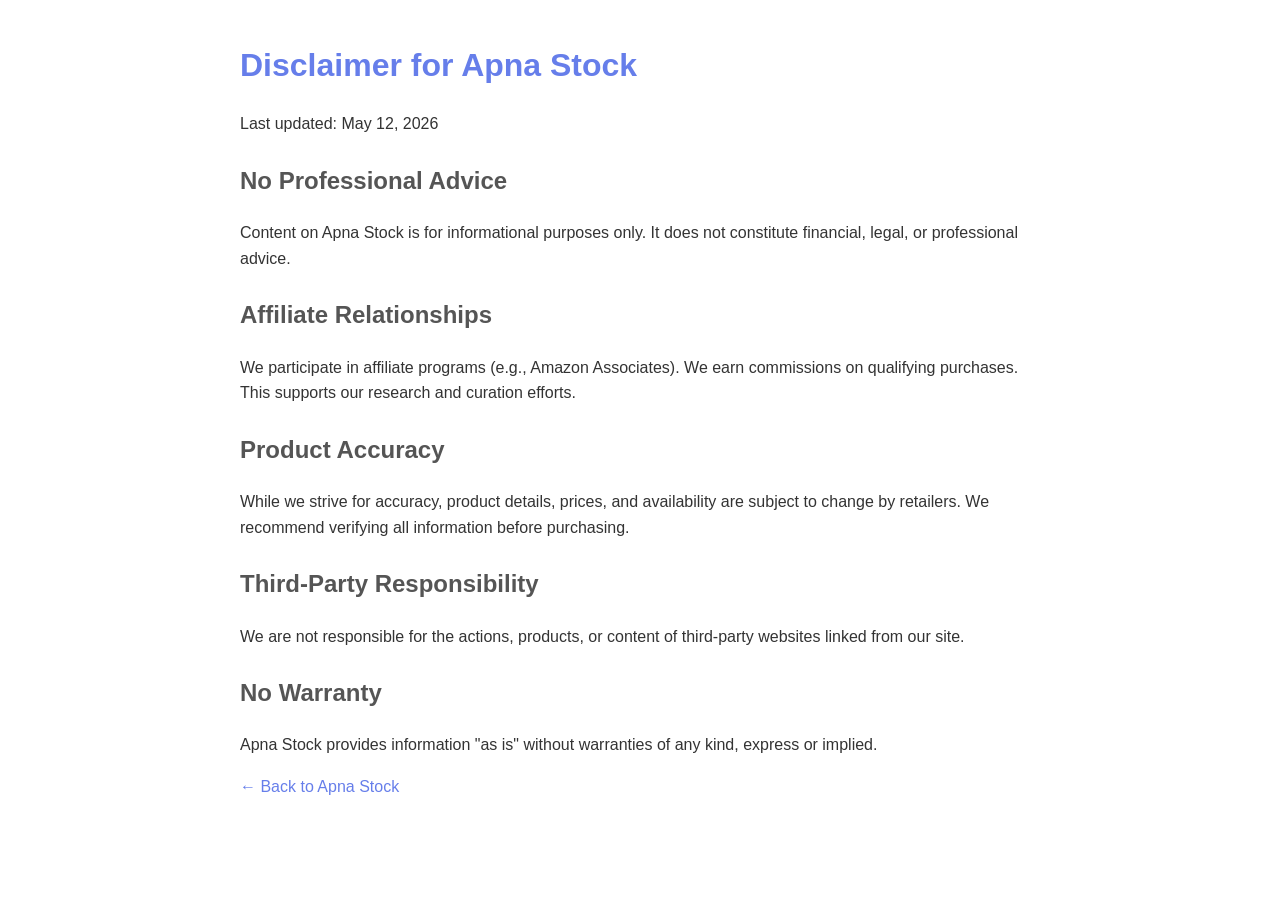
<file: templates/disclaimer.html>
<!DOCTYPE html>
<html lang="en">
<head>
    <meta charset="UTF-8">
    <meta name="viewport" content="width=device-width, initial-scale=1.0">
    <title>Disclaimer - Apna Stock</title>
    <style>
        body { font-family: Arial, sans-serif; line-height: 1.6; max-width: 800px; margin: 40px auto; padding: 0 20px; color: #333; }
        h1 { color: #667eea; margin-bottom: 20px; }
        h2 { margin-top: 25px; color: #555; }
        p { margin-bottom: 15px; }
        a { color: #667eea; text-decoration: none; }
        a:hover { text-decoration: underline; }
    </style>
</head>
<body>
    <h1>Disclaimer for Apna Stock</h1>
    <p>Last updated: May 12, 2026</p>

    <h2>No Professional Advice</h2>
    <p>Content on Apna Stock is for informational purposes only. It does not constitute financial, legal, or professional advice.</p>

    <h2>Affiliate Relationships</h2>
    <p>We participate in affiliate programs (e.g., Amazon Associates). We earn commissions on qualifying purchases. This supports our research and curation efforts.</p>

    <h2>Product Accuracy</h2>
    <p>While we strive for accuracy, product details, prices, and availability are subject to change by retailers. We recommend verifying all information before purchasing.</p>

    <h2>Third-Party Responsibility</h2>
    <p>We are not responsible for the actions, products, or content of third-party websites linked from our site.</p>

    <h2>No Warranty</h2>
    <p>Apna Stock provides information "as is" without warranties of any kind, express or implied.</p>

    <p><a href="/">← Back to Apna Stock</a></p>
</body>
</html>
</file>
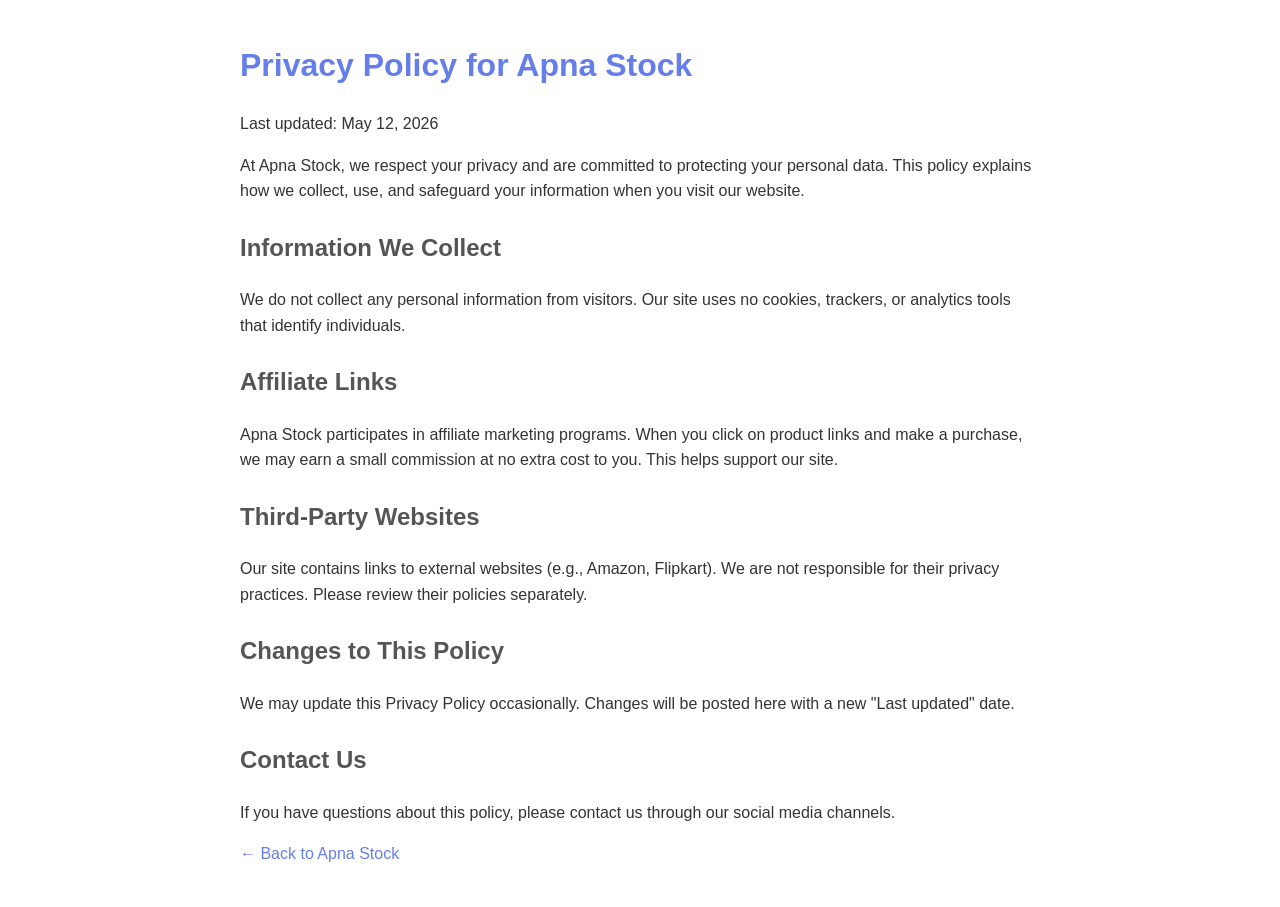
<file: templates/privacy.html>
<!DOCTYPE html>
<html lang="en">
<head>
    <meta charset="UTF-8">
    <meta name="viewport" content="width=device-width, initial-scale=1.0">
    <title>Privacy Policy - Apna Stock</title>
    <style>
        body { font-family: Arial, sans-serif; line-height: 1.6; max-width: 800px; margin: 40px auto; padding: 0 20px; color: #333; }
        h1 { color: #667eea; margin-bottom: 20px; }
        h2 { margin-top: 25px; color: #555; }
        p { margin-bottom: 15px; }
        a { color: #667eea; text-decoration: none; }
        a:hover { text-decoration: underline; }
    </style>
</head>
<body>
    <h1>Privacy Policy for Apna Stock</h1>
    <p>Last updated: May 12, 2026</p>

    <p>At Apna Stock, we respect your privacy and are committed to protecting your personal data. This policy explains how we collect, use, and safeguard your information when you visit our website.</p>

    <h2>Information We Collect</h2>
    <p>We do not collect any personal information from visitors. Our site uses no cookies, trackers, or analytics tools that identify individuals.</p>

    <h2>Affiliate Links</h2>
    <p>Apna Stock participates in affiliate marketing programs. When you click on product links and make a purchase, we may earn a small commission at no extra cost to you. This helps support our site.</p>

    <h2>Third-Party Websites</h2>
    <p>Our site contains links to external websites (e.g., Amazon, Flipkart). We are not responsible for their privacy practices. Please review their policies separately.</p>

    <h2>Changes to This Policy</h2>
    <p>We may update this Privacy Policy occasionally. Changes will be posted here with a new "Last updated" date.</p>

    <h2>Contact Us</h2>
    <p>If you have questions about this policy, please contact us through our social media channels.</p>

    <p><a href="/">← Back to Apna Stock</a></p>
</body>
</html>
</file>
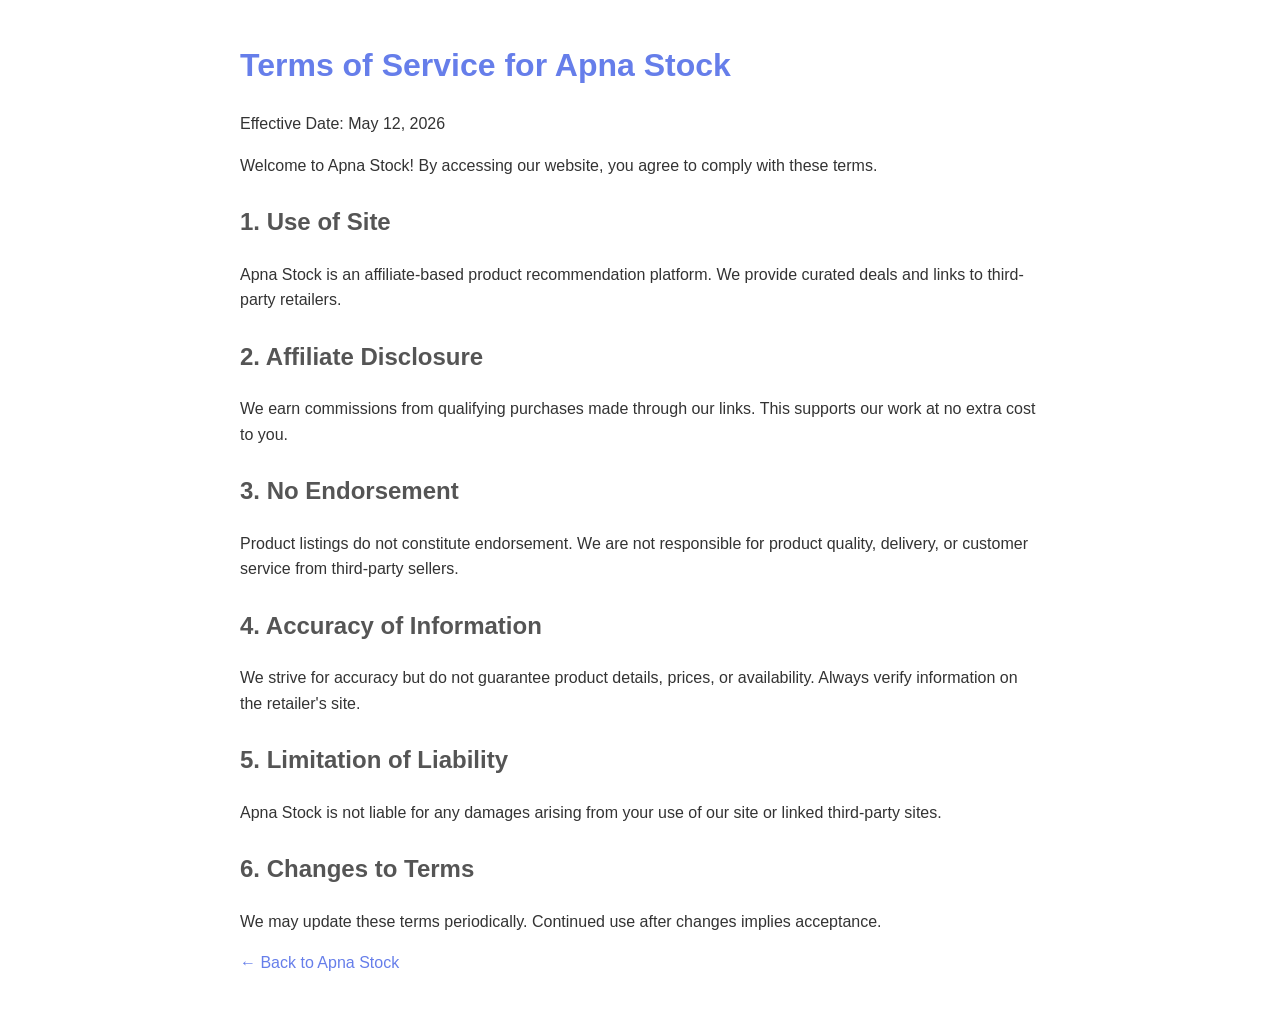
<file: templates/terms.html>
<!DOCTYPE html>
<html lang="en">
<head>
    <meta charset="UTF-8">
    <meta name="viewport" content="width=device-width, initial-scale=1.0">
    <title>Terms of Service - Apna Stock</title>
    <style>
        body { font-family: Arial, sans-serif; line-height: 1.6; max-width: 800px; margin: 40px auto; padding: 0 20px; color: #333; }
        h1 { color: #667eea; margin-bottom: 20px; }
        h2 { margin-top: 25px; color: #555; }
        p { margin-bottom: 15px; }
        a { color: #667eea; text-decoration: none; }
        a:hover { text-decoration: underline; }
    </style>
</head>
<body>
    <h1>Terms of Service for Apna Stock</h1>
    <p>Effective Date: May 12, 2026</p>

    <p>Welcome to Apna Stock! By accessing our website, you agree to comply with these terms.</p>

    <h2>1. Use of Site</h2>
    <p>Apna Stock is an affiliate-based product recommendation platform. We provide curated deals and links to third-party retailers.</p>

    <h2>2. Affiliate Disclosure</h2>
    <p>We earn commissions from qualifying purchases made through our links. This supports our work at no extra cost to you.</p>

    <h2>3. No Endorsement</h2>
    <p>Product listings do not constitute endorsement. We are not responsible for product quality, delivery, or customer service from third-party sellers.</p>

    <h2>4. Accuracy of Information</h2>
    <p>We strive for accuracy but do not guarantee product details, prices, or availability. Always verify information on the retailer's site.</p>

    <h2>5. Limitation of Liability</h2>
    <p>Apna Stock is not liable for any damages arising from your use of our site or linked third-party sites.</p>

    <h2>6. Changes to Terms</h2>
    <p>We may update these terms periodically. Continued use after changes implies acceptance.</p>

    <p><a href="/">← Back to Apna Stock</a></p>
</body>
</html>
</file>
